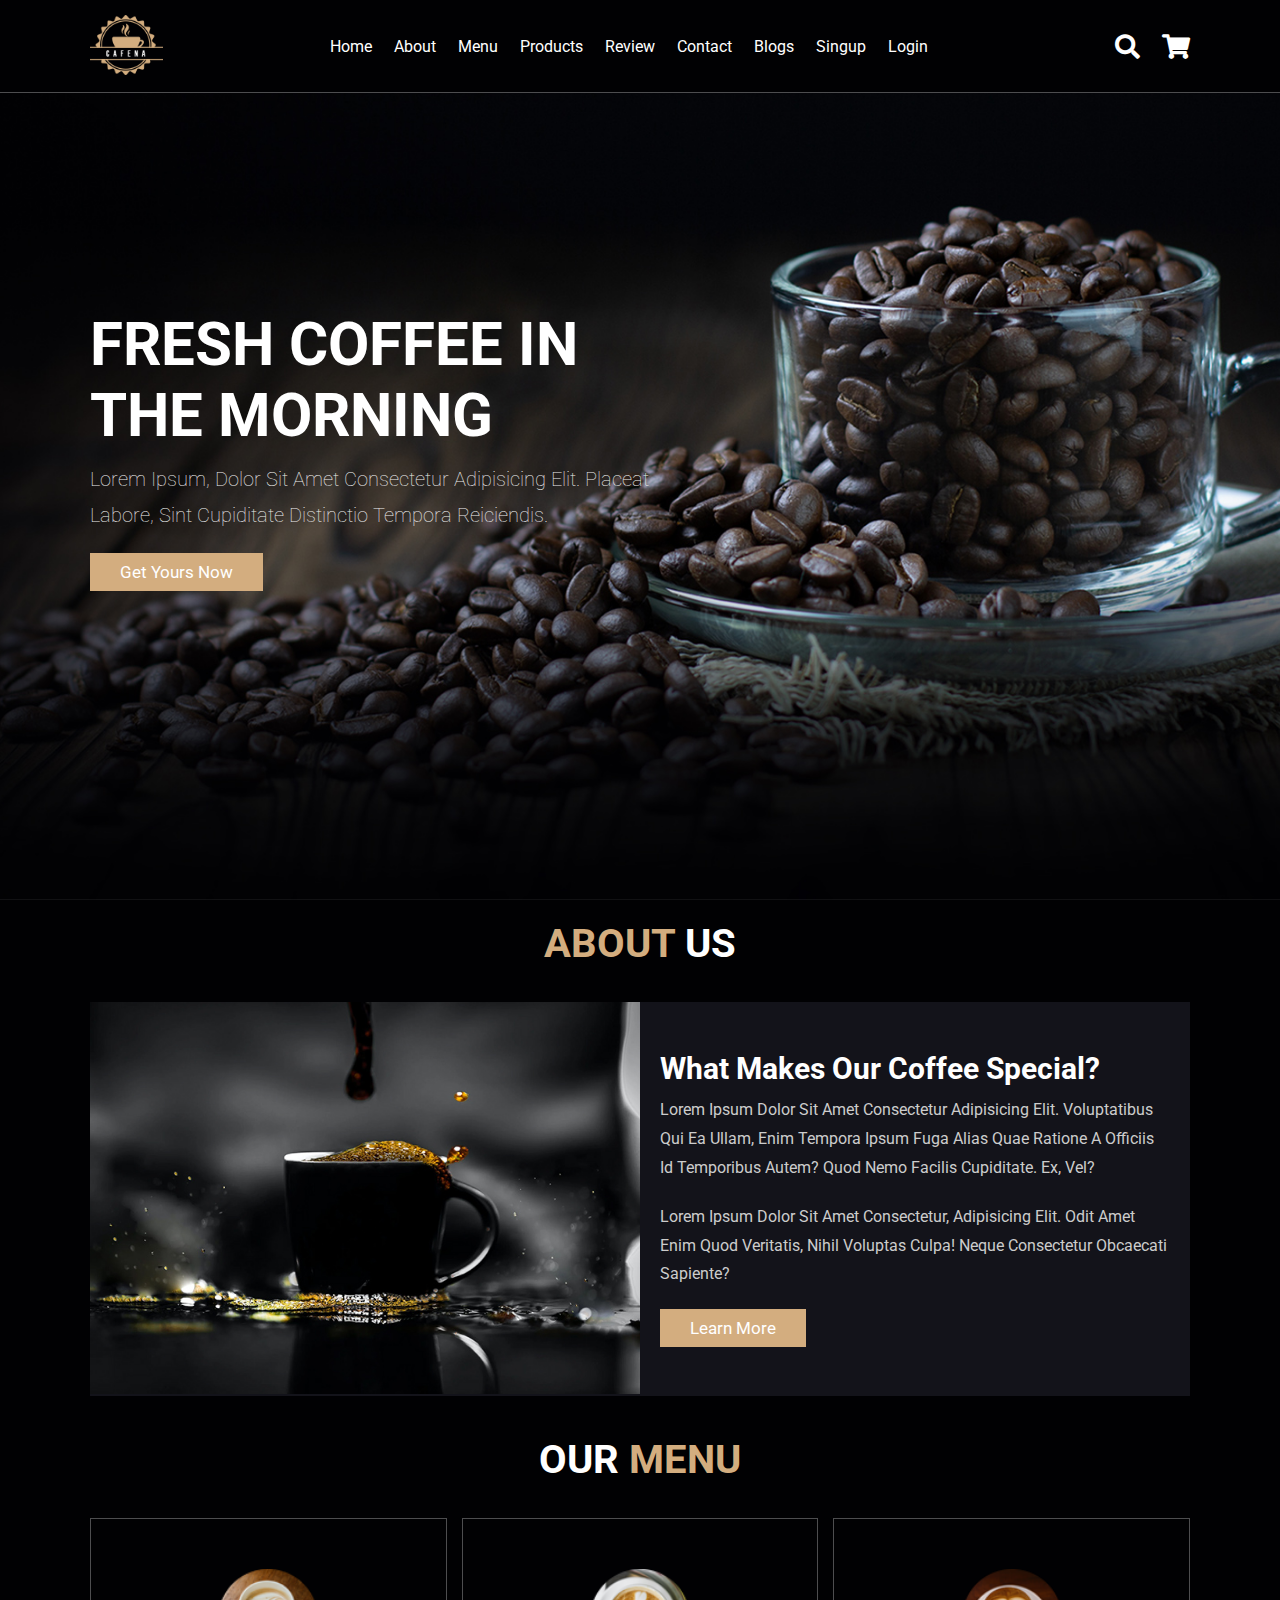
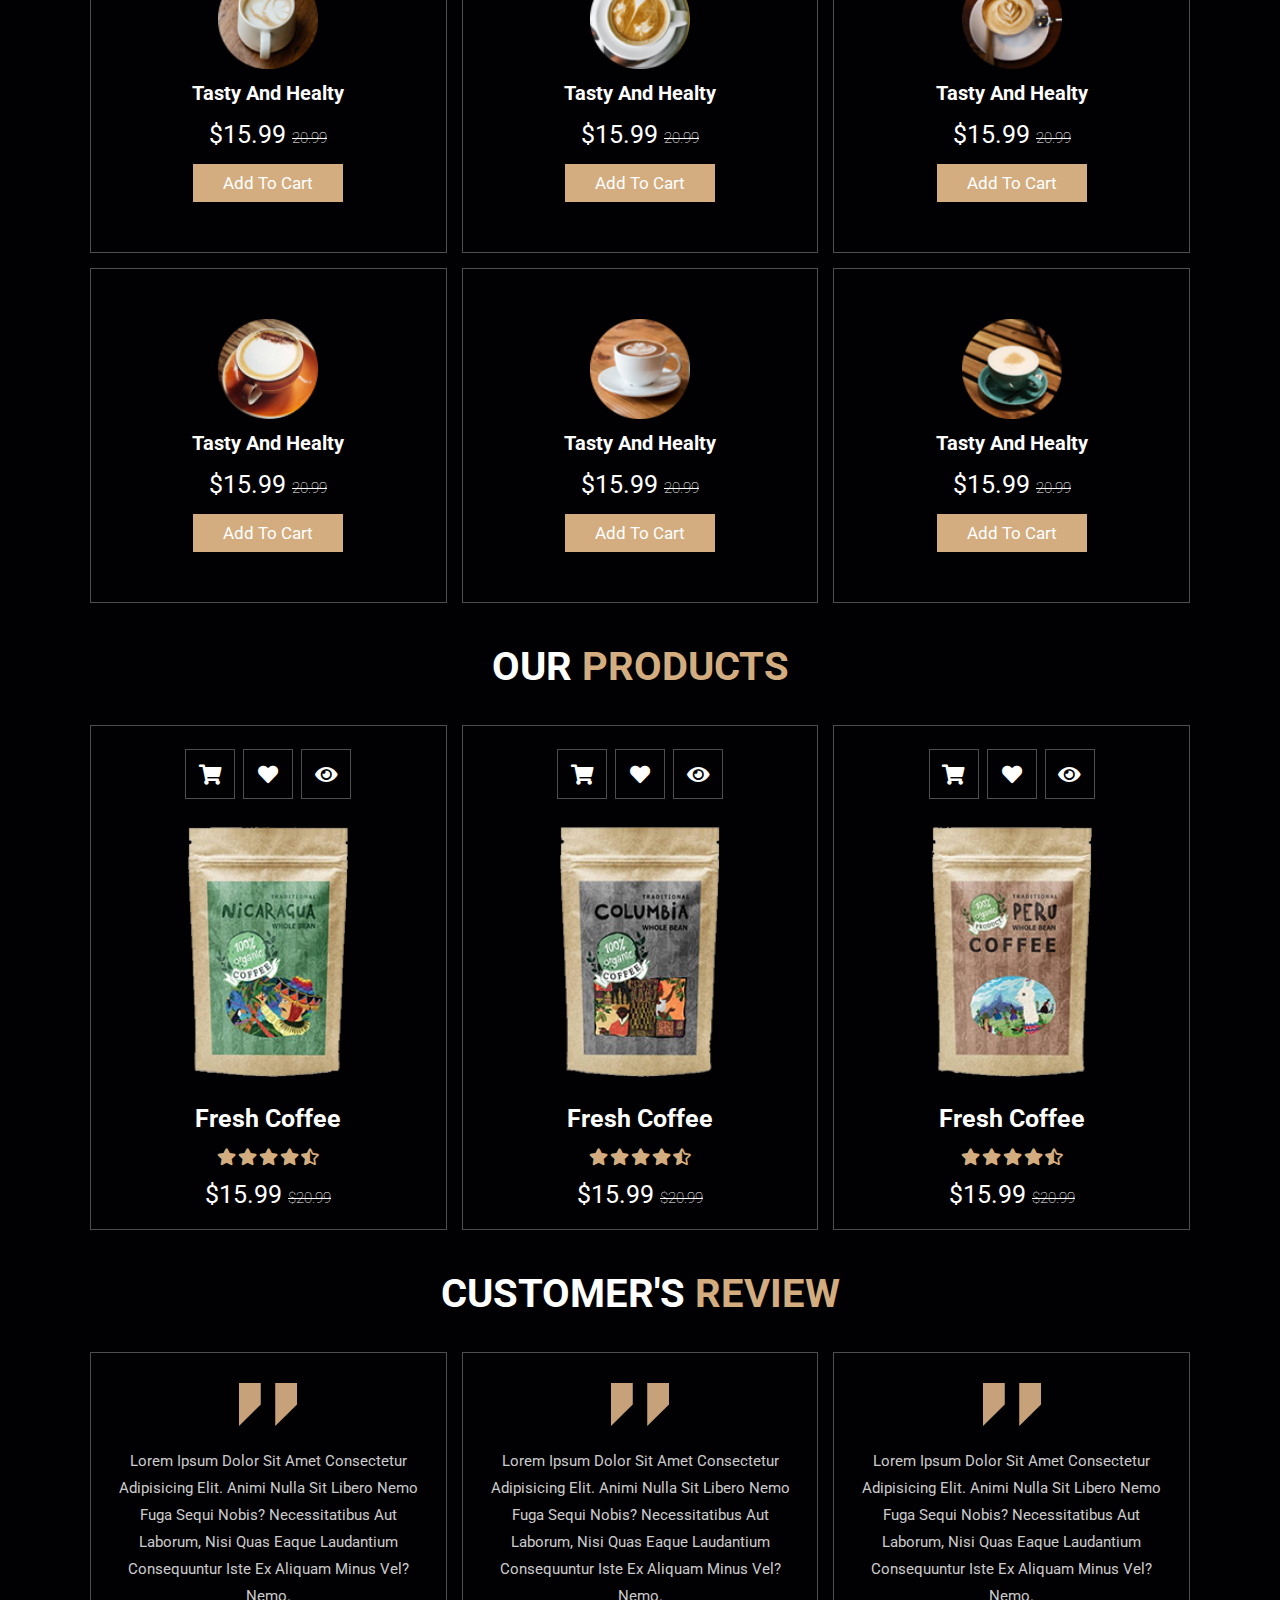
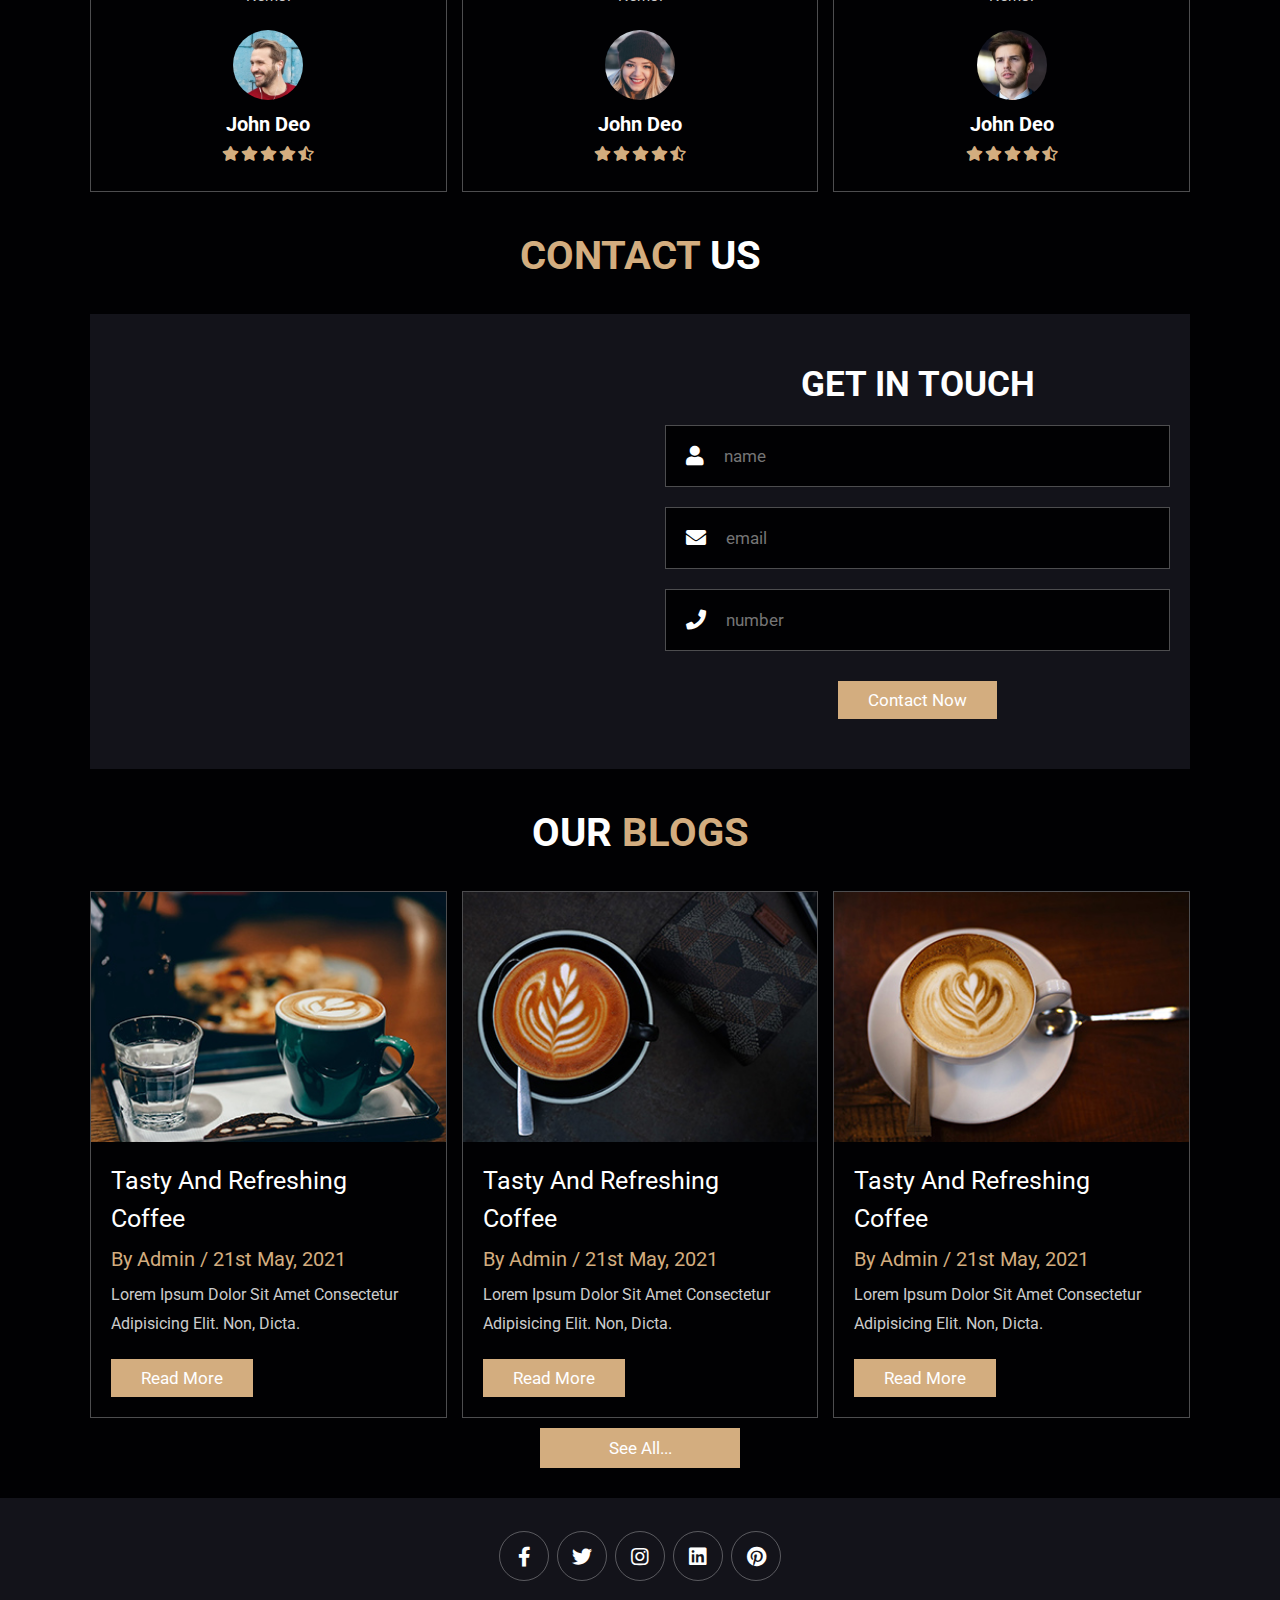
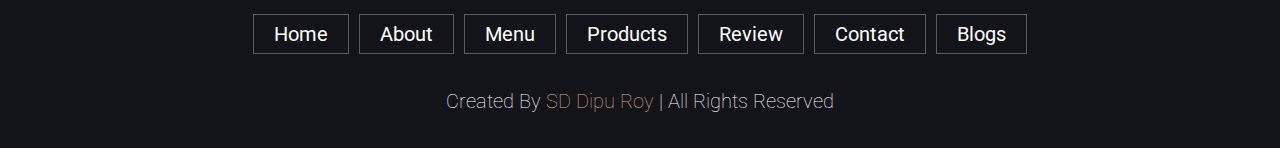
<file: index.html>
<!DOCTYPE html>
<html lang="en">
  <head>
    <meta charset="UTF-8" />
    <meta http-equiv="X-UA-Compatible" content="IE=edge" />
    <meta name="viewport" content="width=device-width, initial-scale=1.0" />
    <title>coffee shop</title>

    <!-- font awesome cdn link  -->
    <link
      rel="stylesheet"
      href="https://cdnjs.cloudflare.com/ajax/libs/font-awesome/5.15.4/css/all.min.css"
    />

    <!-- custom css file link  -->
    <link rel="stylesheet" href="assets/css/style.css" />
  </head>
  <body>
    <!-- header section starts  -->

    <header class="header">
      <a href="index.html" class="logo">
        <img src="assets/images/logo.png" alt="logo-img" />
      </a>

      <nav class="navbar">
        <a href="index.html">home</a>
        <a href="#about">about</a>
        <a href="#menu">menu</a>
        <a href="#products">products</a>
        <a href="#review">review</a>
        <a href="#contact">contact</a>
        <a href="#blogs">blogs</a>
        <a href="singup.html">singup</a>
        <a href="login.html">login</a>
      </nav>

      <div class="icons">
        <div class="fas fa-search" id="search-btn"></div>
        <div class="fas fa-shopping-cart" id="cart-btn"></div>
        <div class="fas fa-bars" id="menu-btn"></div>
      </div>

      <div class="search-form">
        <input type="search" id="search-box" placeholder="search here..." />
        <label for="search-box" class="fas fa-search"></label>
      </div>

      <div class="cart-items-container">
        <div class="cart-item">
          <span class="fas fa-times"></span>
          <img src="assets/images/cart-item-1.png" alt="" />
          <div class="content">
            <h3>cart item 01</h3>
            <div class="price">$15.99/-</div>
          </div>
        </div>
        <div class="cart-item">
          <span class="fas fa-times"></span>
          <img src="assets/images/cart-item-2.png" alt="" />
          <div class="content">
            <h3>cart item 02</h3>
            <div class="price">$15.99/-</div>
          </div>
        </div>
        <div class="cart-item">
          <span class="fas fa-times"></span>
          <img src="assets/images/cart-item-3.png" alt="" />
          <div class="content">
            <h3>cart item 03</h3>
            <div class="price">$15.99/-</div>
          </div>
        </div>
        <div class="cart-item">
          <span class="fas fa-times"></span>
          <img src="assets/images/cart-item-4.png" alt="" />
          <div class="content">
            <h3>cart item 04</h3>
            <div class="price">$15.99/-</div>
          </div>
        </div>
        <a href="#" class="btn">checkout now</a>
      </div>
    </header>

    <!-- header section ends -->

    <!-- home section starts  -->

    <section class="home" id="home">
      <div class="content">
        <h3>fresh coffee in the morning</h3>
        <p>
          Lorem ipsum, dolor sit amet consectetur adipisicing elit. Placeat
          labore, sint cupiditate distinctio tempora reiciendis.
        </p>
        <a href="#" class="btn">get yours now</a>
      </div>
    </section>

    <!-- home section ends -->

    <!-- about section starts  -->

    <section class="about" id="about">
      <h1 class="heading"><span>about</span> us</h1>

      <div class="row">
        <div class="image">
          <img src="assets/images/about-img.jpeg" alt="" />
        </div>

        <div class="content">
          <h3>what makes our coffee special?</h3>
          <p>
            Lorem ipsum dolor sit amet consectetur adipisicing elit.
            Voluptatibus qui ea ullam, enim tempora ipsum fuga alias quae
            ratione a officiis id temporibus autem? Quod nemo facilis
            cupiditate. Ex, vel?
          </p>
          <p>
            Lorem ipsum dolor sit amet consectetur, adipisicing elit. Odit amet
            enim quod veritatis, nihil voluptas culpa! Neque consectetur
            obcaecati sapiente?
          </p>
          <a href="#" class="btn">learn more</a>
        </div>
      </div>
    </section>

    <!-- about section ends -->

    <!-- menu section starts  -->

    <section class="menu" id="menu">
      <h1 class="heading">our <span>menu</span></h1>

      <div class="box-container">
        <div class="box">
          <img src="assets/images/menu-1.png" alt="" />
          <h3>tasty and healty</h3>
          <div class="price">$15.99 <span>20.99</span></div>
          <a href="#" class="btn">add to cart</a>
        </div>

        <div class="box">
          <img src="assets/images/menu-2.png" alt="" />
          <h3>tasty and healty</h3>
          <div class="price">$15.99 <span>20.99</span></div>
          <a href="#" class="btn">add to cart</a>
        </div>

        <div class="box">
          <img src="assets/images/menu-3.png" alt="" />
          <h3>tasty and healty</h3>
          <div class="price">$15.99 <span>20.99</span></div>
          <a href="#" class="btn">add to cart</a>
        </div>

        <div class="box">
          <img src="assets/images/menu-4.png" alt="" />
          <h3>tasty and healty</h3>
          <div class="price">$15.99 <span>20.99</span></div>
          <a href="#" class="btn">add to cart</a>
        </div>

        <div class="box">
          <img src="assets/images/menu-5.png" alt="" />
          <h3>tasty and healty</h3>
          <div class="price">$15.99 <span>20.99</span></div>
          <a href="#" class="btn">add to cart</a>
        </div>

        <div class="box">
          <img src="assets/images/menu-6.png" alt="" />
          <h3>tasty and healty</h3>
          <div class="price">$15.99 <span>20.99</span></div>
          <a href="#" class="btn">add to cart</a>
        </div>
      </div>
    </section>

    <!-- menu section ends -->

    <section class="products" id="products">
      <h1 class="heading">our <span>products</span></h1>

      <div class="box-container">
        <div class="box">
          <div class="icons">
            <a href="#" class="fas fa-shopping-cart"></a>
            <a href="#" class="fas fa-heart"></a>
            <a href="#" class="fas fa-eye"></a>
          </div>
          <div class="image">
            <img src="assets/images/product-1.png" alt="" />
          </div>
          <div class="content">
            <h3>fresh coffee</h3>
            <div class="stars">
              <i class="fas fa-star"></i>
              <i class="fas fa-star"></i>
              <i class="fas fa-star"></i>
              <i class="fas fa-star"></i>
              <i class="fas fa-star-half-alt"></i>
            </div>
            <div class="price">$15.99 <span>$20.99</span></div>
          </div>
        </div>

        <div class="box">
          <div class="icons">
            <a href="#" class="fas fa-shopping-cart"></a>
            <a href="#" class="fas fa-heart"></a>
            <a href="#" class="fas fa-eye"></a>
          </div>
          <div class="image">
            <img src="assets/images/product-2.png" alt="" />
          </div>
          <div class="content">
            <h3>fresh coffee</h3>
            <div class="stars">
              <i class="fas fa-star"></i>
              <i class="fas fa-star"></i>
              <i class="fas fa-star"></i>
              <i class="fas fa-star"></i>
              <i class="fas fa-star-half-alt"></i>
            </div>
            <div class="price">$15.99 <span>$20.99</span></div>
          </div>
        </div>

        <div class="box">
          <div class="icons">
            <a href="#" class="fas fa-shopping-cart"></a>
            <a href="#" class="fas fa-heart"></a>
            <a href="#" class="fas fa-eye"></a>
          </div>
          <div class="image">
            <img src="assets/images/product-3.png" alt="" />
          </div>
          <div class="content">
            <h3>fresh coffee</h3>
            <div class="stars">
              <i class="fas fa-star"></i>
              <i class="fas fa-star"></i>
              <i class="fas fa-star"></i>
              <i class="fas fa-star"></i>
              <i class="fas fa-star-half-alt"></i>
            </div>
            <div class="price">$15.99 <span>$20.99</span></div>
          </div>
        </div>
      </div>
    </section>

    <!-- review section starts  -->

    <section class="review" id="review">
      <h1 class="heading">customer's <span>review</span></h1>

      <div class="box-container">
        <div class="box">
          <img src="assets/images/quote-img.png" alt="" class="quote" />
          <p>
            Lorem ipsum dolor sit amet consectetur adipisicing elit. Animi nulla
            sit libero nemo fuga sequi nobis? Necessitatibus aut laborum, nisi
            quas eaque laudantium consequuntur iste ex aliquam minus vel? Nemo.
          </p>
          <img src="assets/images/pic-1.png" class="user" alt="" />
          <h3>john deo</h3>
          <div class="stars">
            <i class="fas fa-star"></i>
            <i class="fas fa-star"></i>
            <i class="fas fa-star"></i>
            <i class="fas fa-star"></i>
            <i class="fas fa-star-half-alt"></i>
          </div>
        </div>

        <div class="box">
          <img src="assets/images/quote-img.png" alt="" class="quote" />
          <p>
            Lorem ipsum dolor sit amet consectetur adipisicing elit. Animi nulla
            sit libero nemo fuga sequi nobis? Necessitatibus aut laborum, nisi
            quas eaque laudantium consequuntur iste ex aliquam minus vel? Nemo.
          </p>
          <img src="assets/images/pic-2.png" class="user" alt="" />
          <h3>john deo</h3>
          <div class="stars">
            <i class="fas fa-star"></i>
            <i class="fas fa-star"></i>
            <i class="fas fa-star"></i>
            <i class="fas fa-star"></i>
            <i class="fas fa-star-half-alt"></i>
          </div>
        </div>

        <div class="box">
          <img src="assets/images/quote-img.png" alt="" class="quote" />
          <p>
            Lorem ipsum dolor sit amet consectetur adipisicing elit. Animi nulla
            sit libero nemo fuga sequi nobis? Necessitatibus aut laborum, nisi
            quas eaque laudantium consequuntur iste ex aliquam minus vel? Nemo.
          </p>
          <img src="assets/images/pic-3.png" class="user" alt="" />
          <h3>john deo</h3>
          <div class="stars">
            <i class="fas fa-star"></i>
            <i class="fas fa-star"></i>
            <i class="fas fa-star"></i>
            <i class="fas fa-star"></i>
            <i class="fas fa-star-half-alt"></i>
          </div>
        </div>
      </div>
    </section>

    <!-- review section ends -->

    <!-- contact section starts  -->

    <section class="contact" id="contact">
      <h1 class="heading"><span>contact</span> us</h1>

      <div class="row">
        <iframe
          class="map"
          src="https://www.google.com/maps/embed?pb=!1m18!1m12!1m3!1d30153.788252261566!2d72.82321484621745!3d19.141690214227783!2m3!1f0!2f0!3f0!3m2!1i1024!2i768!4f13.1!3m3!1m2!1s0x3be7b63aceef0c69%3A0x2aa80cf2287dfa3b!2sJogeshwari%20West%2C%20Mumbai%2C%20Maharashtra%20400047!5e0!3m2!1sen!2sin!4v1629452077891!5m2!1sen!2sin"
          allowfullscreen=""
          loading="lazy"
        ></iframe>

        <form action="">
          <h3>get in touch</h3>
          <div class="inputBox">
            <span class="fas fa-user"></span>
            <input type="text" placeholder="name" />
          </div>
          <div class="inputBox">
            <span class="fas fa-envelope"></span>
            <input type="email" placeholder="email" />
          </div>
          <div class="inputBox">
            <span class="fas fa-phone"></span>
            <input type="number" placeholder="number" />
          </div>
          <input type="submit" value="contact now" class="btn" />
        </form>
      </div>
    </section>

    <!-- contact section ends -->

    <!-- blogs section starts  -->

    <section class="blogs" id="blogs">
      <h1 class="heading">our <span>blogs</span></h1>

      <div class="box-container">
        <div class="box">
          <div class="image">
            <img src="assets/images/blog-1.jpeg" alt="" />
          </div>
          <div class="content">
            <a href="#" class="title">tasty and refreshing coffee</a>
            <span>by admin / 21st may, 2021</span>
            <p>
              Lorem ipsum dolor sit amet consectetur adipisicing elit. Non,
              dicta.
            </p>
            <a href="#" class="btn">read more</a>
          </div>
        </div>

        <div class="box">
          <div class="image">
            <img src="assets/images/blog-2.jpeg" alt="" />
          </div>
          <div class="content">
            <a href="#" class="title">tasty and refreshing coffee</a>
            <span>by admin / 21st may, 2021</span>
            <p>
              Lorem ipsum dolor sit amet consectetur adipisicing elit. Non,
              dicta.
            </p>
            <a href="#" class="btn">read more</a>
          </div>
        </div>

        <div class="box">
          <div class="image">
            <img src="assets/images/blog-3.jpeg" alt="" />
          </div>
          <div class="content">
            <a href="#" class="title">tasty and refreshing coffee</a>
            <span>by admin / 21st may, 2021</span>
            <p>
              Lorem ipsum dolor sit amet consectetur adipisicing elit. Non,
              dicta.
            </p>
            <a href="#" class="btn">read more</a>
          </div>
        </div>
      </div>
      <a href="blogpost.html" class="blog-btn">see all...</a>
    </section>

    <!-- blogs section ends -->

    <!-- footer section starts  -->

    <section class="footer">
      <div class="share">
        <a href="#" class="fab fa-facebook-f"></a>
        <a href="#" class="fab fa-twitter"></a>
        <a href="#" class="fab fa-instagram"></a>
        <a href="#" class="fab fa-linkedin"></a>
        <a href="#" class="fab fa-pinterest"></a>
      </div>

      <div class="links">
        <a href="#">home</a>
        <a href="#">about</a>
        <a href="#">menu</a>
        <a href="#">products</a>
        <a href="#">review</a>
        <a href="#">contact</a>
        <a href="#">blogs</a>
      </div>

      <div class="credit">
        created by <span>SD Dipu Roy</span> | all rights reserved
      </div>
    </section>

    <!-- footer section ends -->

    <!-- custom js file link  -->
    <script src="assets/js/script.js"></script>
  </body>
</html>
</file>
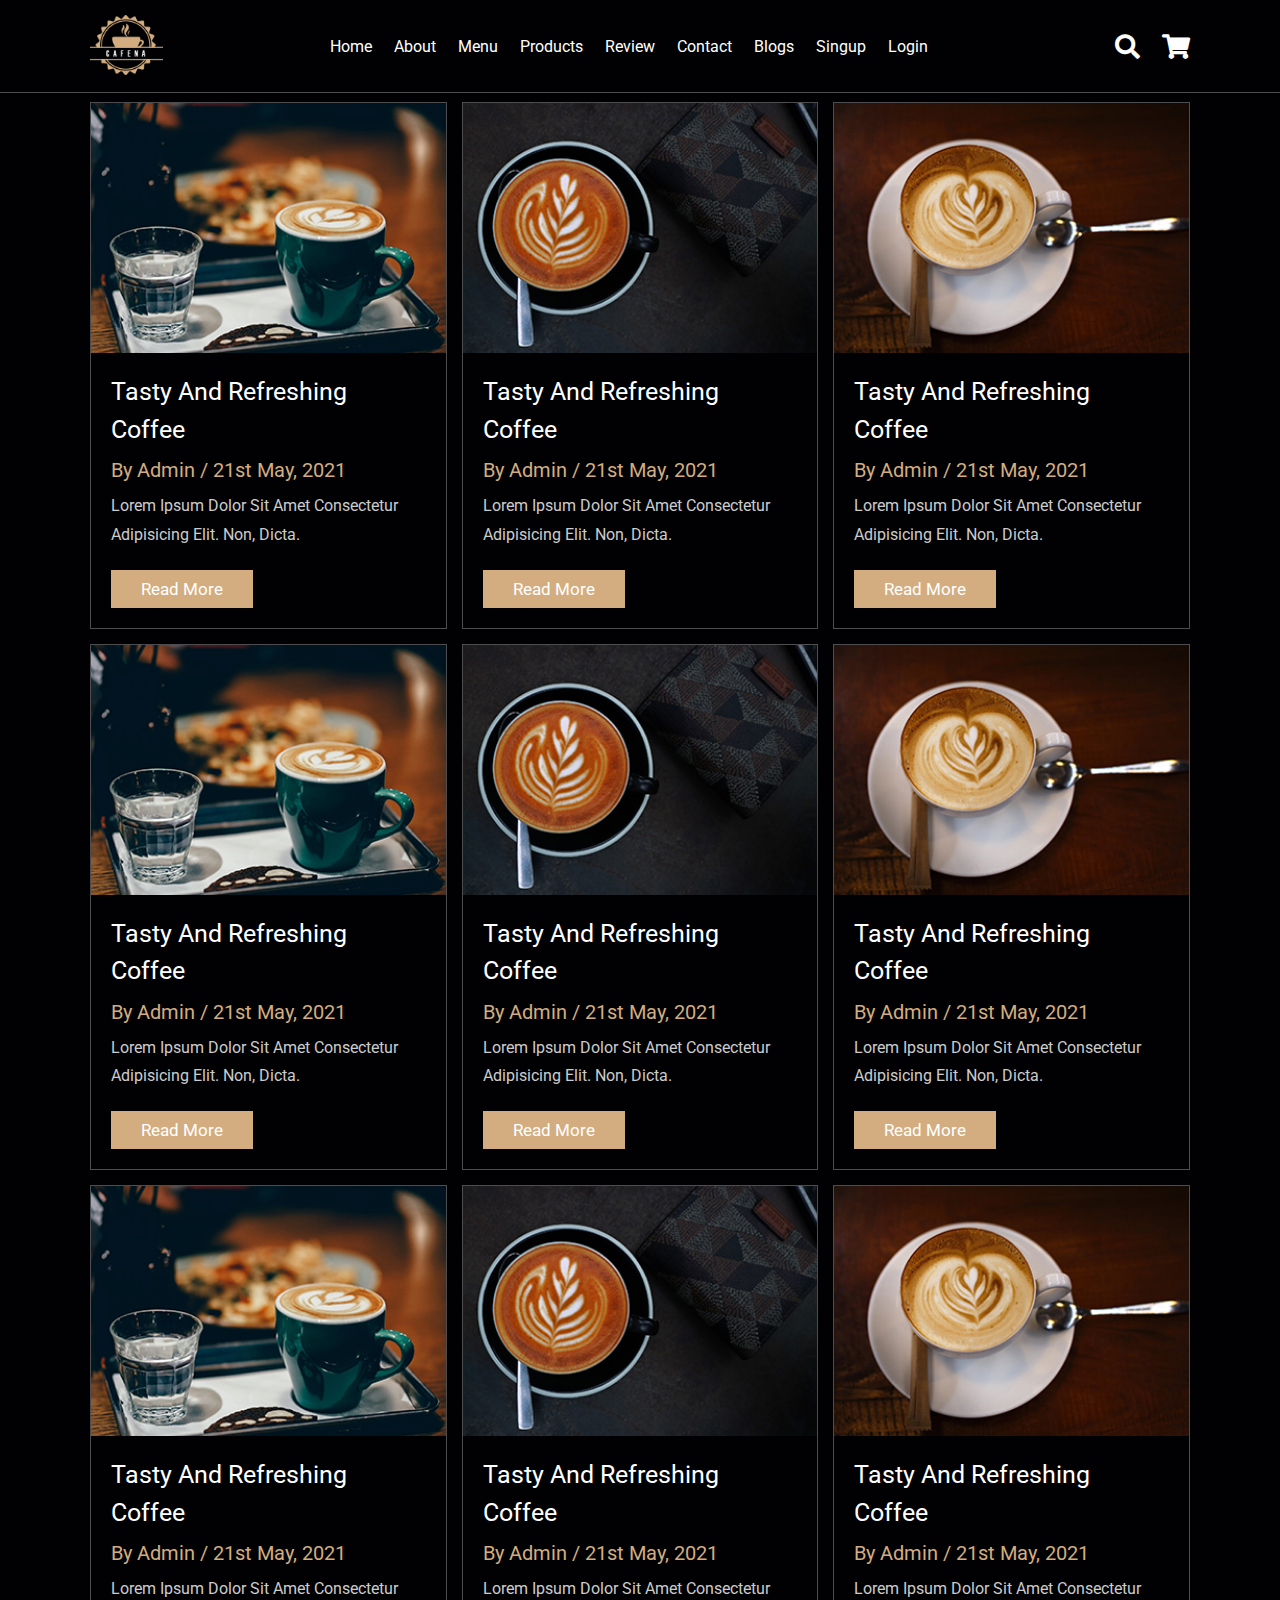
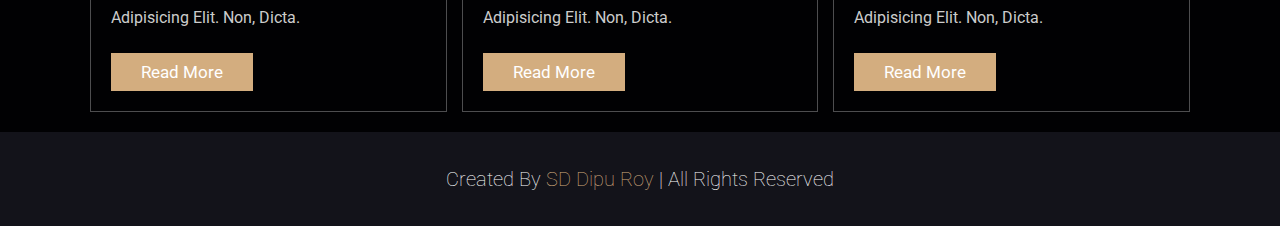
<file: blogpost.html>
<!DOCTYPE html>
<html lang="en">
  <head>
    <meta charset="UTF-8" />
    <meta http-equiv="X-UA-Compatible" content="IE=edge" />
    <meta name="viewport" content="width=device-width, initial-scale=1.0" />
    <title>Blog Post</title>

    <!-- font awesome cdn link  -->
    <link
      rel="stylesheet"
      href="https://cdnjs.cloudflare.com/ajax/libs/font-awesome/5.15.4/css/all.min.css"
    />

    <!-- custom css file link  -->
    <link rel="stylesheet" href="assets/css/style.css" />
  </head>
  <body>
    <!-- header section starts  -->

    <header class="header">
      <a href="index.html" class="logo">
        <img src="assets/images/logo.png" alt="logo-img" />
      </a>

      <nav class="navbar">
        <a href="index.html">home</a>
        <a href="#about">about</a>
        <a href="#menu">menu</a>
        <a href="#products">products</a>
        <a href="#review">review</a>
        <a href="#contact">contact</a>
        <a href="#blogs">blogs</a>
        <a href="singup.html">singup</a>
        <a href="login.html">login</a>
      </nav>

      <div class="icons">
        <div class="fas fa-search" id="search-btn"></div>
        <div class="fas fa-shopping-cart" id="cart-btn"></div>
        <div class="fas fa-bars" id="menu-btn"></div>
      </div>

      <div class="search-form">
        <input type="search" id="search-box" placeholder="search here..." />
        <label for="search-box" class="fas fa-search"></label>
      </div>

      <div class="cart-items-container">
        <div class="cart-item">
          <span class="fas fa-times"></span>
          <img src="assets/images/cart-item-1.png" alt="" />
          <div class="content">
            <h3>cart item 01</h3>
            <div class="price">$15.99/-</div>
          </div>
        </div>
        <div class="cart-item">
          <span class="fas fa-times"></span>
          <img src="assets/images/cart-item-2.png" alt="" />
          <div class="content">
            <h3>cart item 02</h3>
            <div class="price">$15.99/-</div>
          </div>
        </div>
        <div class="cart-item">
          <span class="fas fa-times"></span>
          <img src="assets/images/cart-item-3.png" alt="" />
          <div class="content">
            <h3>cart item 03</h3>
            <div class="price">$15.99/-</div>
          </div>
        </div>
        <div class="cart-item">
          <span class="fas fa-times"></span>
          <img src="assets/images/cart-item-4.png" alt="" />
          <div class="content">
            <h3>cart item 04</h3>
            <div class="price">$15.99/-</div>
          </div>
        </div>
        <a href="#" class="btn">checkout now</a>
      </div>
    </header>

    <!-- header section ends -->

    <!-- blogs section starts  -->

    <section class="blogs" id="blogs">
      <h1 class="heading">our <span>blogs</span></h1>

      <div class="box-container">
        <div class="box">
          <div class="image">
            <img src="assets/images/blog-1.jpeg" alt="" />
          </div>
          <div class="content">
            <a href="#" class="title">tasty and refreshing coffee</a>
            <span>by admin / 21st may, 2021</span>
            <p>
              Lorem ipsum dolor sit amet consectetur adipisicing elit. Non,
              dicta.
            </p>
            <a href="#" class="btn">read more</a>
          </div>
        </div>

        <div class="box">
          <div class="image">
            <img src="assets/images/blog-2.jpeg" alt="" />
          </div>
          <div class="content">
            <a href="#" class="title">tasty and refreshing coffee</a>
            <span>by admin / 21st may, 2021</span>
            <p>
              Lorem ipsum dolor sit amet consectetur adipisicing elit. Non,
              dicta.
            </p>
            <a href="#" class="btn">read more</a>
          </div>
        </div>

        <div class="box">
          <div class="image">
            <img src="assets/images/blog-3.jpeg" alt="" />
          </div>
          <div class="content">
            <a href="#" class="title">tasty and refreshing coffee</a>
            <span>by admin / 21st may, 2021</span>
            <p>
              Lorem ipsum dolor sit amet consectetur adipisicing elit. Non,
              dicta.
            </p>
            <a href="#" class="btn">read more</a>
          </div>
        </div>
        <div class="box">
          <div class="image">
            <img src="assets/images/blog-1.jpeg" alt="" />
          </div>
          <div class="content">
            <a href="#" class="title">tasty and refreshing coffee</a>
            <span>by admin / 21st may, 2021</span>
            <p>
              Lorem ipsum dolor sit amet consectetur adipisicing elit. Non,
              dicta.
            </p>
            <a href="#" class="btn">read more</a>
          </div>
        </div>

        <div class="box">
          <div class="image">
            <img src="assets/images/blog-2.jpeg" alt="" />
          </div>
          <div class="content">
            <a href="#" class="title">tasty and refreshing coffee</a>
            <span>by admin / 21st may, 2021</span>
            <p>
              Lorem ipsum dolor sit amet consectetur adipisicing elit. Non,
              dicta.
            </p>
            <a href="#" class="btn">read more</a>
          </div>
        </div>

        <div class="box">
          <div class="image">
            <img src="assets/images/blog-3.jpeg" alt="" />
          </div>
          <div class="content">
            <a href="#" class="title">tasty and refreshing coffee</a>
            <span>by admin / 21st may, 2021</span>
            <p>
              Lorem ipsum dolor sit amet consectetur adipisicing elit. Non,
              dicta.
            </p>
            <a href="#" class="btn">read more</a>
          </div>
        </div>
        <div class="box">
          <div class="image">
            <img src="assets/images/blog-1.jpeg" alt="" />
          </div>
          <div class="content">
            <a href="#" class="title">tasty and refreshing coffee</a>
            <span>by admin / 21st may, 2021</span>
            <p>
              Lorem ipsum dolor sit amet consectetur adipisicing elit. Non,
              dicta.
            </p>
            <a href="#" class="btn">read more</a>
          </div>
        </div>

        <div class="box">
          <div class="image">
            <img src="assets/images/blog-2.jpeg" alt="" />
          </div>
          <div class="content">
            <a href="#" class="title">tasty and refreshing coffee</a>
            <span>by admin / 21st may, 2021</span>
            <p>
              Lorem ipsum dolor sit amet consectetur adipisicing elit. Non,
              dicta.
            </p>
            <a href="#" class="btn">read more</a>
          </div>
        </div>

        <div class="box">
          <div class="image">
            <img src="assets/images/blog-3.jpeg" alt="" />
          </div>
          <div class="content">
            <a href="#" class="title">tasty and refreshing coffee</a>
            <span>by admin / 21st may, 2021</span>
            <p>
              Lorem ipsum dolor sit amet consectetur adipisicing elit. Non,
              dicta.
            </p>
            <a href="#" class="btn">read more</a>
          </div>
        </div>
      </div>
    </section>

    <!-- blogs section ends -->

    <!-- footer section starts  -->

    <section class="footer">
      <div class="credit">
        created by <span>SD Dipu Roy</span> | all rights reserved
      </div>
    </section>

    <!-- footer section ends -->

    <!-- custom js file link  -->
    <script src="assets/js/script.js"></script>
  </body>
</html>
</file>
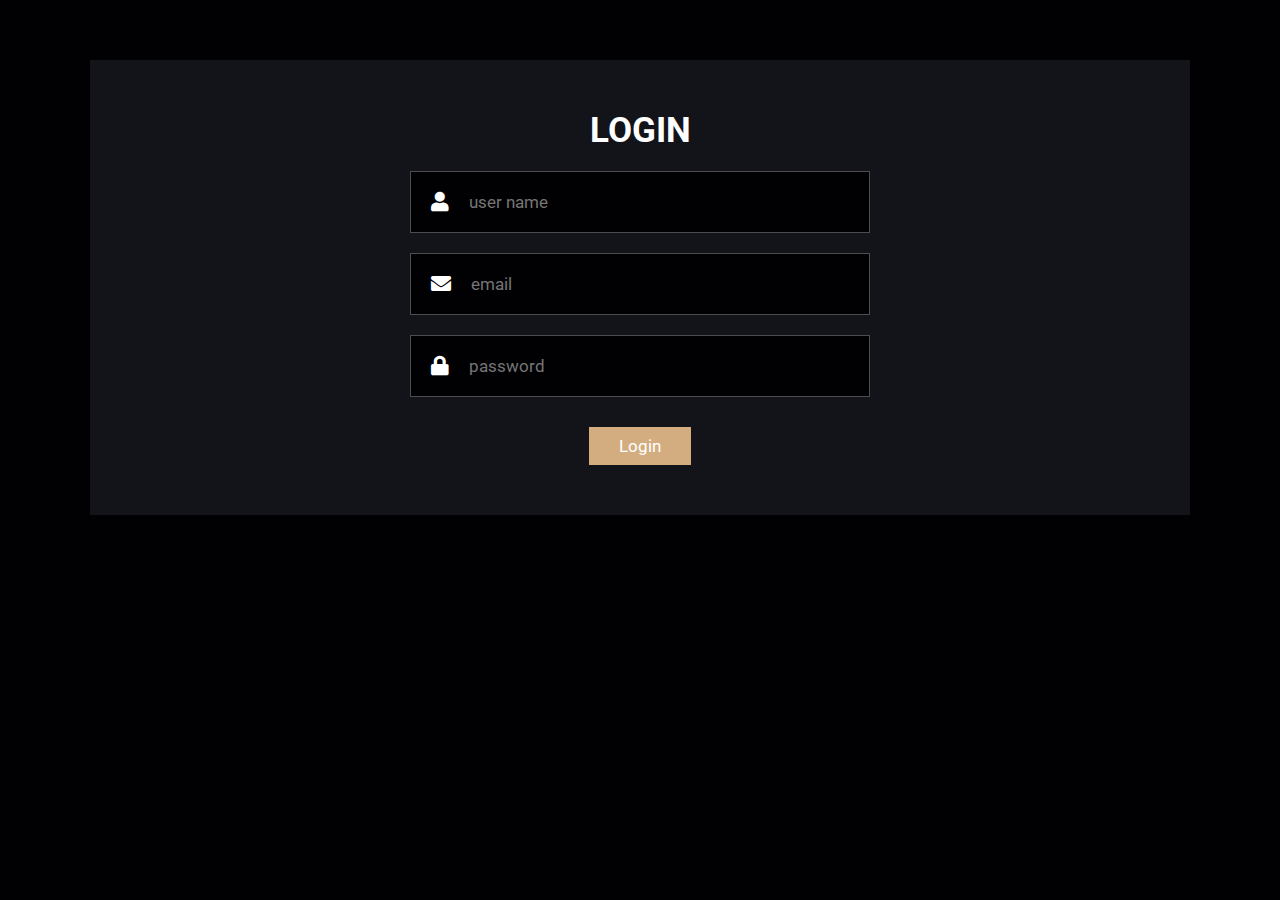
<file: login.html>
<!DOCTYPE html>
<html lang="en">
  <head>
    <meta charset="UTF-8" />
    <meta http-equiv="X-UA-Compatible" content="IE=edge" />
    <meta name="viewport" content="width=device-width, initial-scale=1.0" />
    <title>Login</title>

    <!-- font awesome cdn link  -->
    <link
      rel="stylesheet"
      href="https://cdnjs.cloudflare.com/ajax/libs/font-awesome/5.15.4/css/all.min.css"
    />

    <!-- custom css file link  -->
    <link rel="stylesheet" href="assets/css/style.css" />
  </head>
  <body>
    <!-- contact section starts  -->

    <section class="contact user-login" id="contact">
      <div class="row">
        <form action="">
          <h3>Login</h3>
          <div class="inputBox">
            <span class="fas fa-user"></span>
            <input type="text" placeholder="user name" />
          </div>
          <div class="inputBox">
            <span class="fas fa-envelope"></span>
            <input type="email" placeholder="email" />
          </div>
          <div class="inputBox">
            <span class="fas fa-lock"></span>
            <input type="text" placeholder="password" />
          </div>
          <input type="submit" value="Login" class="btn" />
        </form>
      </div>
    </section>

    <!-- contact section ends -->

    <!-- custom js file link  -->
    <script src="assets/js/script.js"></script>
  </body>
</html>
</file>
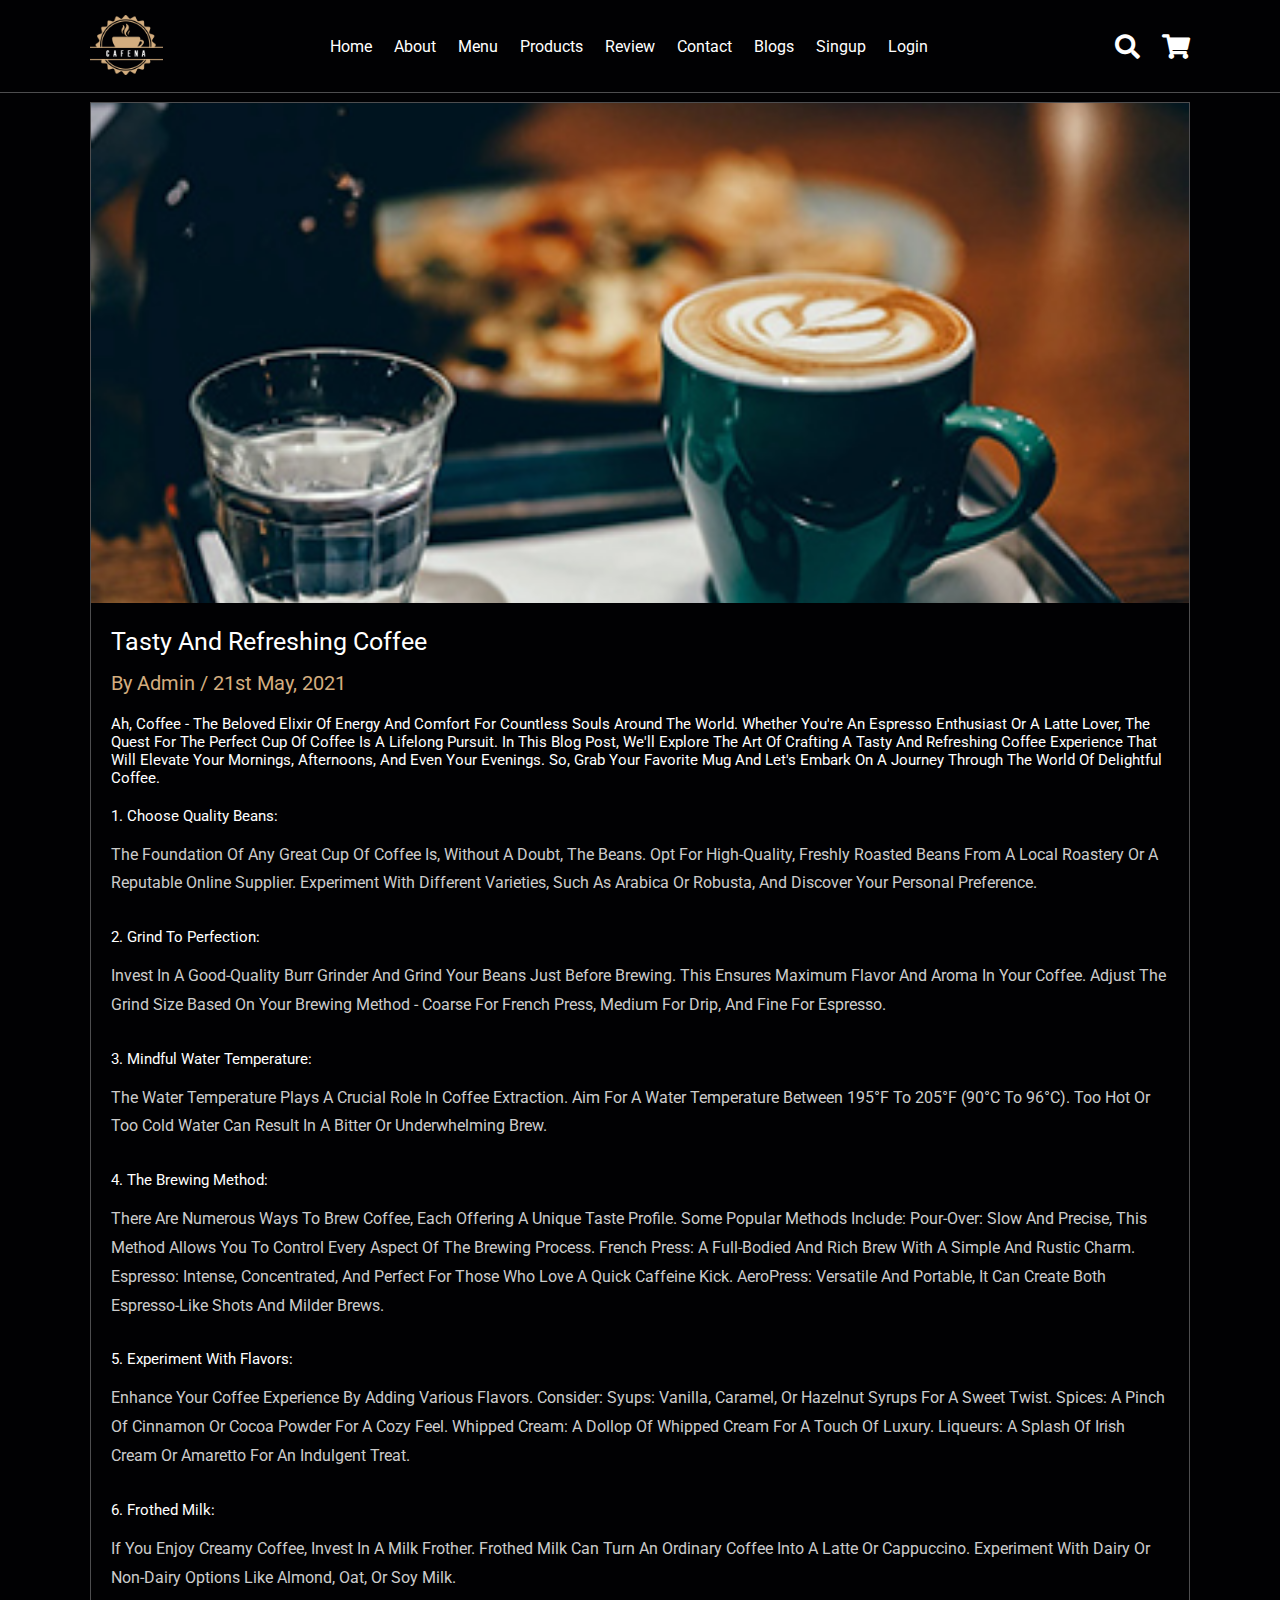
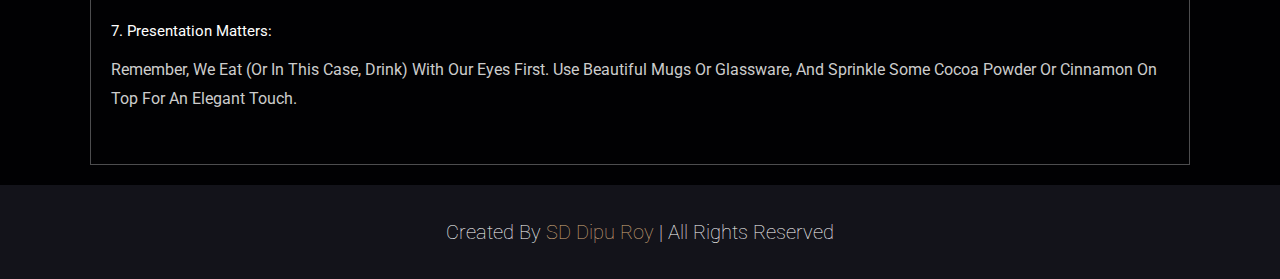
<file: single-blog.html>
<!DOCTYPE html>
<html lang="en">
  <head>
    <meta charset="UTF-8" />
    <meta http-equiv="X-UA-Compatible" content="IE=edge" />
    <meta name="viewport" content="width=device-width, initial-scale=1.0" />
    <title>Single Blog Post</title>

    <!-- font awesome cdn link  -->
    <link
      rel="stylesheet"
      href="https://cdnjs.cloudflare.com/ajax/libs/font-awesome/5.15.4/css/all.min.css"
    />

    <!-- custom css file link  -->
    <link rel="stylesheet" href="assets/css/style.css" />
  </head>
  <body>
    <!-- header section starts  -->

    <header class="header">
      <a href="index.html" class="logo">
        <img src="assets/images/logo.png" alt="logo-img" />
      </a>

      <nav class="navbar">
        <a href="index.html">home</a>
        <a href="#about">about</a>
        <a href="#menu">menu</a>
        <a href="#products">products</a>
        <a href="#review">review</a>
        <a href="#contact">contact</a>
        <a href="#blogs">blogs</a>
        <a href="singup.html">singup</a>
        <a href="login.html">login</a>
      </nav>

      <div class="icons">
        <div class="fas fa-search" id="search-btn"></div>
        <div class="fas fa-shopping-cart" id="cart-btn"></div>
        <div class="fas fa-bars" id="menu-btn"></div>
      </div>

      <div class="search-form">
        <input type="search" id="search-box" placeholder="search here..." />
        <label for="search-box" class="fas fa-search"></label>
      </div>

      <div class="cart-items-container">
        <div class="cart-item">
          <span class="fas fa-times"></span>
          <img src="assets/images/cart-item-1.png" alt="" />
          <div class="content">
            <h3>cart item 01</h3>
            <div class="price">$15.99/-</div>
          </div>
        </div>
        <div class="cart-item">
          <span class="fas fa-times"></span>
          <img src="assets/images/cart-item-2.png" alt="" />
          <div class="content">
            <h3>cart item 02</h3>
            <div class="price">$15.99/-</div>
          </div>
        </div>
        <div class="cart-item">
          <span class="fas fa-times"></span>
          <img src="assets/images/cart-item-3.png" alt="" />
          <div class="content">
            <h3>cart item 03</h3>
            <div class="price">$15.99/-</div>
          </div>
        </div>
        <div class="cart-item">
          <span class="fas fa-times"></span>
          <img src="assets/images/cart-item-4.png" alt="" />
          <div class="content">
            <h3>cart item 04</h3>
            <div class="price">$15.99/-</div>
          </div>
        </div>
        <a href="#" class="btn">checkout now</a>
      </div>
    </header>

    <!-- header section ends -->

    <!-- blogs section starts  -->

    <section class="blogs" id="blogs">
      <h1 class="heading">our <span>blogs</span></h1>

      <div class="box-container">
        <div class="box">
          <div class="image single-img">
            <img src="assets/images/blog-1.jpeg" alt="" />
          </div>
          <div class="content">
            <a href="#" class="title">tasty and refreshing coffee</a>
            <span>by admin / 21st may, 2021</span>
            <div class="post-details">
              <h3>
                Ah, coffee - the beloved elixir of energy and comfort for
                countless souls around the world. Whether you're an espresso
                enthusiast or a latte lover, the quest for the perfect cup of
                coffee is a lifelong pursuit. In this blog post, we'll explore
                the art of crafting a tasty and refreshing coffee experience
                that will elevate your mornings, afternoons, and even your
                evenings. So, grab your favorite mug and let's embark on a
                journey through the world of delightful coffee.
              </h3>
              <div class="post-bio">
                <h5>1. Choose Quality Beans:</h5>
                <p>
                  The foundation of any great cup of coffee is, without a doubt,
                  the beans. Opt for high-quality, freshly roasted beans from a
                  local roastery or a reputable online supplier. Experiment with
                  different varieties, such as Arabica or Robusta, and discover
                  your personal preference.
                </p>
              </div>
              <div class="post-bio">
                <h5>2. Grind to Perfection:</h5>
                <p>
                  Invest in a good-quality burr grinder and grind your beans
                  just before brewing. This ensures maximum flavor and aroma in
                  your coffee. Adjust the grind size based on your brewing
                  method - coarse for French press, medium for drip, and fine
                  for espresso.
                </p>
              </div>
              <div class="post-bio">
                <h5>3. Mindful Water Temperature:</h5>
                <p>
                  The water temperature plays a crucial role in coffee
                  extraction. Aim for a water temperature between 195°F to 205°F
                  (90°C to 96°C). Too hot or too cold water can result in a
                  bitter or underwhelming brew.
                </p>
              </div>
              <div class="post-bio">
                <h5>4. The Brewing Method:</h5>
                <p>
                  There are numerous ways to brew coffee, each offering a unique
                  taste profile. Some popular methods include: Pour-Over: Slow
                  and precise, this method allows you to control every aspect of
                  the brewing process. French Press: A full-bodied and rich brew
                  with a simple and rustic charm. Espresso: Intense,
                  concentrated, and perfect for those who love a quick caffeine
                  kick. AeroPress: Versatile and portable, it can create both
                  espresso-like shots and milder brews.
                </p>
              </div>
              <div class="post-bio">
                <h5>5. Experiment with Flavors:</h5>
                <p>
                  Enhance your coffee experience by adding various flavors.
                  Consider: Syups: Vanilla, caramel, or hazelnut syrups for a
                  sweet twist. Spices: A pinch of cinnamon or cocoa powder for a
                  cozy feel. Whipped Cream: A dollop of whipped cream for a
                  touch of luxury. Liqueurs: A splash of Irish cream or amaretto
                  for an indulgent treat.
                </p>
              </div>
              <div class="post-bio">
                <h5>6. Frothed Milk:</h5>
                <p>
                  If you enjoy creamy coffee, invest in a milk frother. Frothed
                  milk can turn an ordinary coffee into a latte or cappuccino.
                  Experiment with dairy or non-dairy options like almond, oat,
                  or soy milk.
                </p>
              </div>
              <div class="post-bio">
                <h5>7. Presentation Matters:</h5>
                <p>
                  Remember, we eat (or in this case, drink) with our eyes first.
                  Use beautiful mugs or glassware, and sprinkle some cocoa
                  powder or cinnamon on top for an elegant touch.
                </p>
              </div>
            </div>
          </div>
        </div>
      </div>
    </section>

    <!-- blogs section ends -->

    <!-- footer section starts  -->

    <section class="footer">
      <div class="credit">
        created by <span>SD Dipu Roy</span> | all rights reserved
      </div>
    </section>

    <!-- footer section ends -->

    <!-- custom js file link  -->
    <script src="assets/js/script.js"></script>
  </body>
</html>
</file>
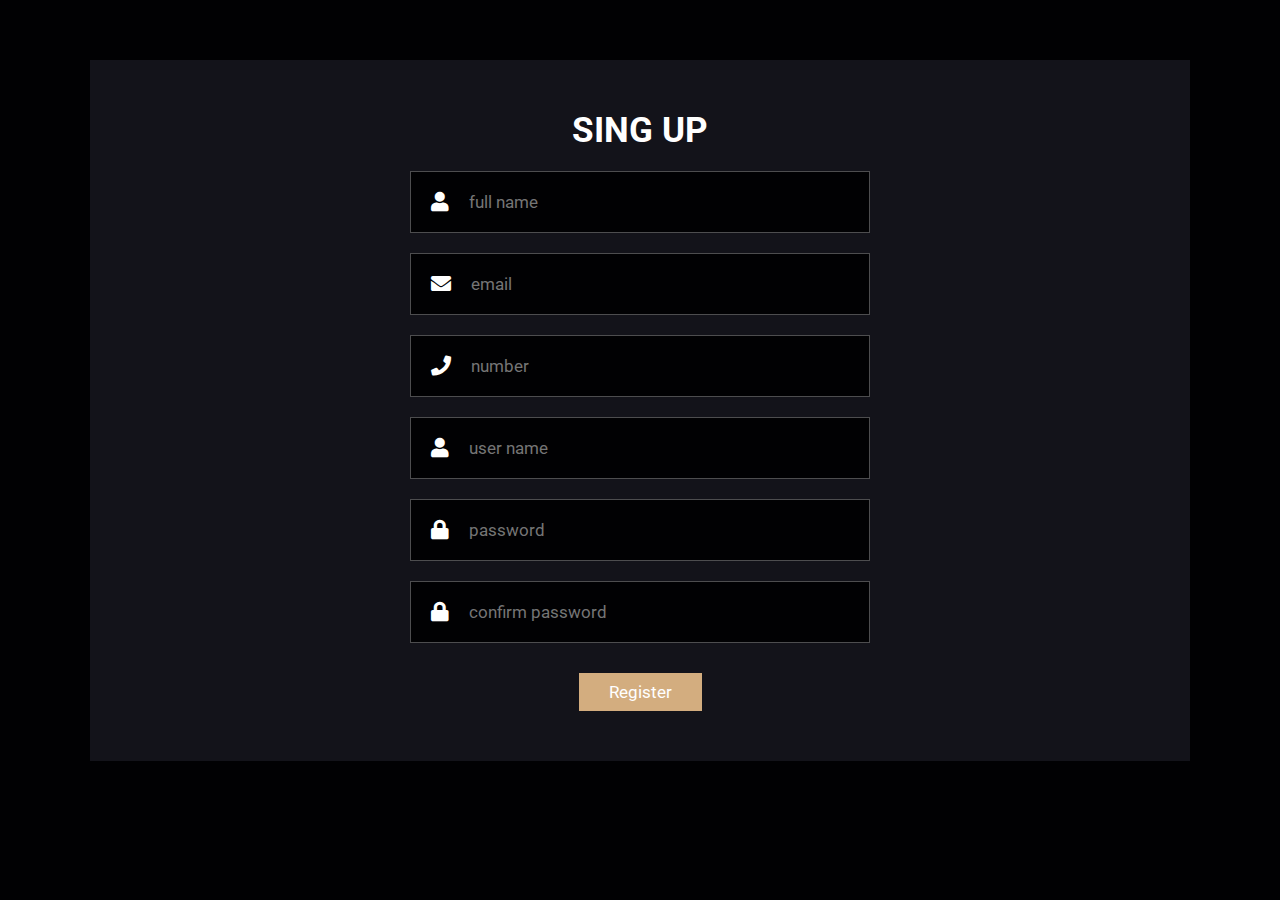
<file: singup.html>
<!DOCTYPE html>
<html lang="en">
  <head>
    <meta charset="UTF-8" />
    <meta http-equiv="X-UA-Compatible" content="IE=edge" />
    <meta name="viewport" content="width=device-width, initial-scale=1.0" />
    <title>sing up</title>

    <!-- font awesome cdn link  -->
    <link
      rel="stylesheet"
      href="https://cdnjs.cloudflare.com/ajax/libs/font-awesome/5.15.4/css/all.min.css"
    />

    <!-- custom css file link  -->
    <link rel="stylesheet" href="assets/css/style.css" />
  </head>
  <body>
    <!-- contact section starts  -->

    <section class="contact user-login" id="contact">
      <div class="row">
        <form action="">
          <h3>Sing Up</h3>
          <div class="inputBox">
            <span class="fas fa-user"></span>
            <input type="text" placeholder="full name" />
          </div>
          <div class="inputBox">
            <span class="fas fa-envelope"></span>
            <input type="email" placeholder="email" />
          </div>
          <div class="inputBox">
            <span class="fas fa-phone"></span>
            <input type="number" placeholder="number" />
          </div>
          <div class="inputBox">
            <span class="fas fa-user"></span>
            <input type="text" placeholder="user name" />
          </div>
          <div class="inputBox">
            <span class="fas fa-lock"></span>
            <input type="text" placeholder="password" />
          </div>
          <div class="inputBox">
            <span class="fas fa-lock"></span>
            <input type="text" placeholder="confirm password" />
          </div>
          <input type="submit" value="register" class="btn" />
        </form>
      </div>
    </section>

    <!-- contact section ends -->

    <!-- custom js file link  -->
    <script src="assets/js/script.js"></script>
  </body>
</html>
</file>
<file: assets/css/style.css>
@import url("https://fonts.googleapis.com/css2?family=Roboto:wght@100;300;400;500;700&display=swap");

:root {
  --main-color: #d3ad7f;
  --black: #13131a;
  --bg: #010103;
  --border: 0.1rem solid rgba(255, 255, 255, 0.3);
}

* {
  font-family: "Roboto", sans-serif;
  margin: 0;
  padding: 0;
  box-sizing: border-box;
  outline: none;
  border: none;
  text-decoration: none;
  text-transform: capitalize;
  transition: 0.2s linear;
}

html {
  font-size: 62.5%;
  overflow-x: hidden;
  scroll-padding-top: 9rem;
  scroll-behavior: smooth;
}

html::-webkit-scrollbar {
  width: 0.8rem;
}

html::-webkit-scrollbar-track {
  background: transparent;
}

html::-webkit-scrollbar-thumb {
  background: #fff;
  border-radius: 5rem;
}

body {
  background: var(--bg);
}

section {
  padding: 2rem 7%;
}

.heading {
  text-align: center;
  color: #fff;
  text-transform: uppercase;
  padding-bottom: 3.5rem;
  font-size: 4rem;
}

.heading span {
  color: var(--main-color);
  text-transform: uppercase;
}

.btn {
  margin-top: 1rem;
  display: inline-block;
  padding: 0.9rem 3rem;
  font-size: 1.7rem;
  color: #fff;
  background: var(--main-color);
  cursor: pointer;
}
.blog-btn {
  width: 200px;
  display: block;
  padding: 1rem 3rem;
  font-size: 1.7rem;
  color: #fff;
  background: var(--main-color);
  cursor: pointer;
  text-align: center;
  margin: 1rem auto;
}
.btn:hover {
  letter-spacing: 0.2rem;
}

.header {
  background: var(--bg);
  display: flex;
  align-items: center;
  justify-content: space-between;
  padding: 1.5rem 7%;
  border-bottom: var(--border);
  position: fixed;
  top: 0;
  left: 0;
  right: 0;
  z-index: 1000;
}

.header .logo img {
  height: 6rem;
}

.header .navbar a {
  margin: 0 1rem;
  font-size: 1.6rem;
  color: #fff;
}

.header .navbar a:hover {
  color: var(--main-color);
  border-bottom: 0.1rem solid var(--main-color);
  padding-bottom: 0.5rem;
}

.header .icons div {
  color: #fff;
  cursor: pointer;
  font-size: 2.5rem;
  margin-left: 2rem;
}

.header .icons div:hover {
  color: var(--main-color);
}

#menu-btn {
  display: none;
}

.header .search-form {
  position: absolute;
  top: 115%;
  right: 7%;
  background: #fff;
  width: 50rem;
  height: 5rem;
  display: flex;
  align-items: center;
  transform: scaleY(0);
  transform-origin: top;
}

.header .search-form.active {
  transform: scaleY(1);
}

.header .search-form input {
  height: 100%;
  width: 100%;
  font-size: 1.6rem;
  color: var(--black);
  padding: 1rem;
  text-transform: none;
}

.header .search-form label {
  cursor: pointer;
  font-size: 2.2rem;
  margin-right: 1.5rem;
  color: var(--black);
}

.header .search-form label:hover {
  color: var(--main-color);
}

.header .cart-items-container {
  position: absolute;
  top: 100%;
  right: -100%;
  height: calc(100vh - 9.5rem);
  width: 35rem;
  background: #fff;
  padding: 0 1.5rem;
}

.header .cart-items-container.active {
  right: 0;
}

.header .cart-items-container .cart-item {
  position: relative;
  margin: 2rem 0;
  display: flex;
  align-items: center;
  gap: 1.5rem;
}

.header .cart-items-container .cart-item .fa-times {
  position: absolute;
  top: 1rem;
  right: 1rem;
  font-size: 2rem;
  cursor: pointer;
  color: var(--black);
}

.header .cart-items-container .cart-item .fa-times:hover {
  color: var(--main-color);
}

.header .cart-items-container .cart-item img {
  height: 7rem;
}

.header .cart-items-container .cart-item .content h3 {
  font-size: 2rem;
  color: var(--black);
  padding-bottom: 0.5rem;
}

.header .cart-items-container .cart-item .content .price {
  font-size: 1.5rem;
  color: var(--main-color);
}

.header .cart-items-container .btn {
  width: 100%;
  text-align: center;
}

.home {
  min-height: 100vh;
  display: flex;
  align-items: center;
  background: url(../images/home-img.jpeg) no-repeat;
  background-size: cover;
  background-position: center;
}

.home .content {
  max-width: 60rem;
}

.home .content h3 {
  font-size: 6rem;
  text-transform: uppercase;
  color: #fff;
}

.home .content p {
  font-size: 2rem;
  font-weight: lighter;
  line-height: 1.8;
  padding: 1rem 0;
  color: #eee;
}

.about .row {
  display: flex;
  align-items: center;
  background: var(--black);
  flex-wrap: wrap;
}

.about .row .image {
  flex: 1 1 45rem;
}

.about .row .image img {
  width: 100%;
}
.about .row .content {
  flex: 1 1 45rem;
  padding: 2rem;
}

.about .row .content h3 {
  font-size: 3rem;
  color: #fff;
}

.about .row .content p {
  font-size: 1.6rem;
  color: #ccc;
  padding: 1rem 0;
  line-height: 1.8;
}

.menu .box-container {
  display: grid;
  grid-template-columns: repeat(auto-fit, minmax(30rem, 1fr));
  gap: 1.5rem;
}

.menu .box-container .box {
  padding: 5rem;
  text-align: center;
  border: var(--border);
}

.menu .box-container .box img {
  height: 10rem;
}

.menu .box-container .box h3 {
  color: #fff;
  font-size: 2rem;
  padding: 1rem 0;
}

.menu .box-container .box .price {
  color: #fff;
  font-size: 2.5rem;
  padding: 0.5rem 0;
}

.menu .box-container .box .price span {
  font-size: 1.5rem;
  text-decoration: line-through;
  font-weight: lighter;
}

.menu .box-container .box:hover {
  background: #fff;
}

.menu .box-container .box:hover > * {
  color: var(--black);
}

.products .box-container {
  display: grid;
  grid-template-columns: repeat(auto-fit, minmax(30rem, 1fr));
  gap: 1.5rem;
}

.products .box-container .box {
  text-align: center;
  border: var(--border);
  padding: 2rem;
}

.products .box-container .box .icons a {
  height: 5rem;
  width: 5rem;
  line-height: 5rem;
  font-size: 2rem;
  border: var(--border);
  color: #fff;
  margin: 0.3rem;
}

.products .box-container .box .icons a:hover {
  background: var(--main-color);
}

.products .box-container .box .image {
  padding: 2.5rem 0;
}

.products .box-container .box .image img {
  height: 25rem;
}

.products .box-container .box .content h3 {
  color: #fff;
  font-size: 2.5rem;
}

.products .box-container .box .content .stars {
  padding: 1.5rem;
}

.products .box-container .box .content .stars i {
  font-size: 1.7rem;
  color: var(--main-color);
}

.products .box-container .box .content .price {
  color: #fff;
  font-size: 2.5rem;
}

.products .box-container .box .content .price span {
  text-decoration: line-through;
  font-weight: lighter;
  font-size: 1.5rem;
}

.review .box-container {
  display: grid;
  grid-template-columns: repeat(auto-fit, minmax(30rem, 1fr));
  gap: 1.5rem;
}

.review .box-container .box {
  border: var(--border);
  text-align: center;
  padding: 3rem 2rem;
}

.review .box-container .box p {
  font-size: 1.5rem;
  line-height: 1.8;
  color: #ccc;
  padding: 2rem 0;
}

.review .box-container .box .user {
  height: 7rem;
  width: 7rem;
  border-radius: 50%;
  object-fit: cover;
}

.review .box-container .box h3 {
  padding: 1rem 0;
  font-size: 2rem;
  color: #fff;
}

.review .box-container .box .stars i {
  font-size: 1.5rem;
  color: var(--main-color);
}

.contact .row {
  display: flex;
  background: var(--black);
  flex-wrap: wrap;
  gap: 1rem;
}

.contact .row .map {
  flex: 1 1 45rem;
  width: 100%;
  object-fit: cover;
}

.contact .row form {
  flex: 1 1 45rem;
  padding: 5rem 2rem;
  text-align: center;
}

.contact .row form h3 {
  text-transform: uppercase;
  font-size: 3.5rem;
  color: #fff;
}

.contact .row form .inputBox {
  display: flex;
  align-items: center;
  margin-top: 2rem;
  margin-bottom: 2rem;
  background: var(--bg);
  border: var(--border);
}

.contact .row form .inputBox span {
  color: #fff;
  font-size: 2rem;
  padding-left: 2rem;
}

.contact .row form .inputBox input {
  width: 100%;
  padding: 2rem;
  font-size: 1.7rem;
  color: #fff;
  text-transform: none;
  background: none;
}

.blogs .box-container {
  display: grid;
  grid-template-columns: repeat(auto-fit, minmax(30rem, 1fr));
  gap: 1.5rem;
}

.blogs .box-container .box {
  border: var(--border);
}

.blogs .box-container .box .image {
  height: 25rem;
  overflow: hidden;
  width: 100%;
}

.blogs .box-container .box .image img {
  height: 100%;
  object-fit: cover;
  width: 100%;
}

.blogs .box-container .box:hover .image img {
  transform: scale(1.2);
}

.blogs .box-container .box .content {
  padding: 2rem;
}

.blogs .box-container .box .content .title {
  font-size: 2.5rem;
  line-height: 1.5;
  color: #fff;
}

.blogs .box-container .box .content .title:hover {
  color: var(--main-color);
}

.blogs .box-container .box .content span {
  color: var(--main-color);
  display: block;
  padding-top: 1rem;
  font-size: 2rem;
}

.blogs .box-container .box .content p {
  font-size: 1.6rem;
  line-height: 1.8;
  color: #ccc;
  padding: 1rem 0;
}

.footer {
  background: var(--black);
  text-align: center;
}

.footer .share {
  padding: 1rem 0;
}

.footer .share a {
  height: 5rem;
  width: 5rem;
  line-height: 5rem;
  font-size: 2rem;
  color: #fff;
  border: var(--border);
  margin: 0.3rem;
  border-radius: 50%;
}

.footer .share a:hover {
  background-color: var(--main-color);
}

.footer .links {
  display: flex;
  justify-content: center;
  flex-wrap: wrap;
  padding: 2rem 0;
  gap: 1rem;
}

.footer .links a {
  padding: 0.7rem 2rem;
  color: #fff;
  border: var(--border);
  font-size: 2rem;
}

.footer .links a:hover {
  background: var(--main-color);
}

.footer .credit {
  font-size: 2rem;
  color: #fff;
  font-weight: lighter;
  padding: 1.5rem;
}

.footer .credit span {
  color: var(--main-color);
}
/* Contact Page CSS Here */
.user-login .row form {
  flex: 1 1 45rem;
  padding: 5rem 2rem;
  text-align: center;
  max-width: 500px;
  margin: 0 auto;
}
/* Singup Page CSS Here */
.error-message {
  background-color: rgb(222, 69, 69);
  color: white;
  padding: 10px;
  text-align: center;
  font-size: 2rem;
  font-weight: bold;
  margin-bottom: 2rem;
}
.success-message {
  background-color: rgba(7, 172, 81, 0.944);
  color: white;
  padding: 10px;
  text-align: center;
  font-size: 2rem;
  font-weight: bold;
  margin-bottom: 2rem;
}
/* Login Page CSS Here */
.user-login {
  padding-top: 6rem;
}
/* Single Blog Post CSS Here */
.blogs .box-container .box .single-img {
  height: 50rem;
}
.post-details h3 {
  font-size: 1.5rem;
  font-weight: 400;
  color: #fff;
  padding: 2rem 0;
}
.post-bio h5 {
  font-size: 1.5rem;
  font-weight: 400;
  color: #fff;
  margin-bottom: 0.6rem;
}
.post-bio p {
  font-size: 1.5rem;
  font-weight: 400;
  color: #fff;
  margin-bottom: 2rem;
}
/* media queries  */
@media (max-width: 991px) {
  html {
    font-size: 55%;
  }

  .header {
    padding: 1.5rem 2rem;
  }

  section {
    padding: 2rem;
  }
}

@media (max-width: 768px) {
  #menu-btn {
    display: inline-block;
  }

  .header .navbar {
    position: absolute;
    top: 100%;
    right: -100%;
    background: #fff;
    width: 30rem;
    height: calc(100vh - 9.5rem);
  }

  .header .navbar.active {
    right: 0;
  }

  .header .navbar a {
    color: var(--black);
    display: block;
    margin: 1.5rem;
    padding: 0.5rem;
    font-size: 2rem;
  }

  .header .search-form {
    width: 90%;
    right: 2rem;
  }

  .home {
    background-position: left;
    justify-content: center;
    text-align: center;
  }

  .home .content h3 {
    font-size: 4.5rem;
  }

  .home .content p {
    font-size: 1.5rem;
  }
}

@media (max-width: 450px) {
  html {
    font-size: 50%;
  }
}
</file>
